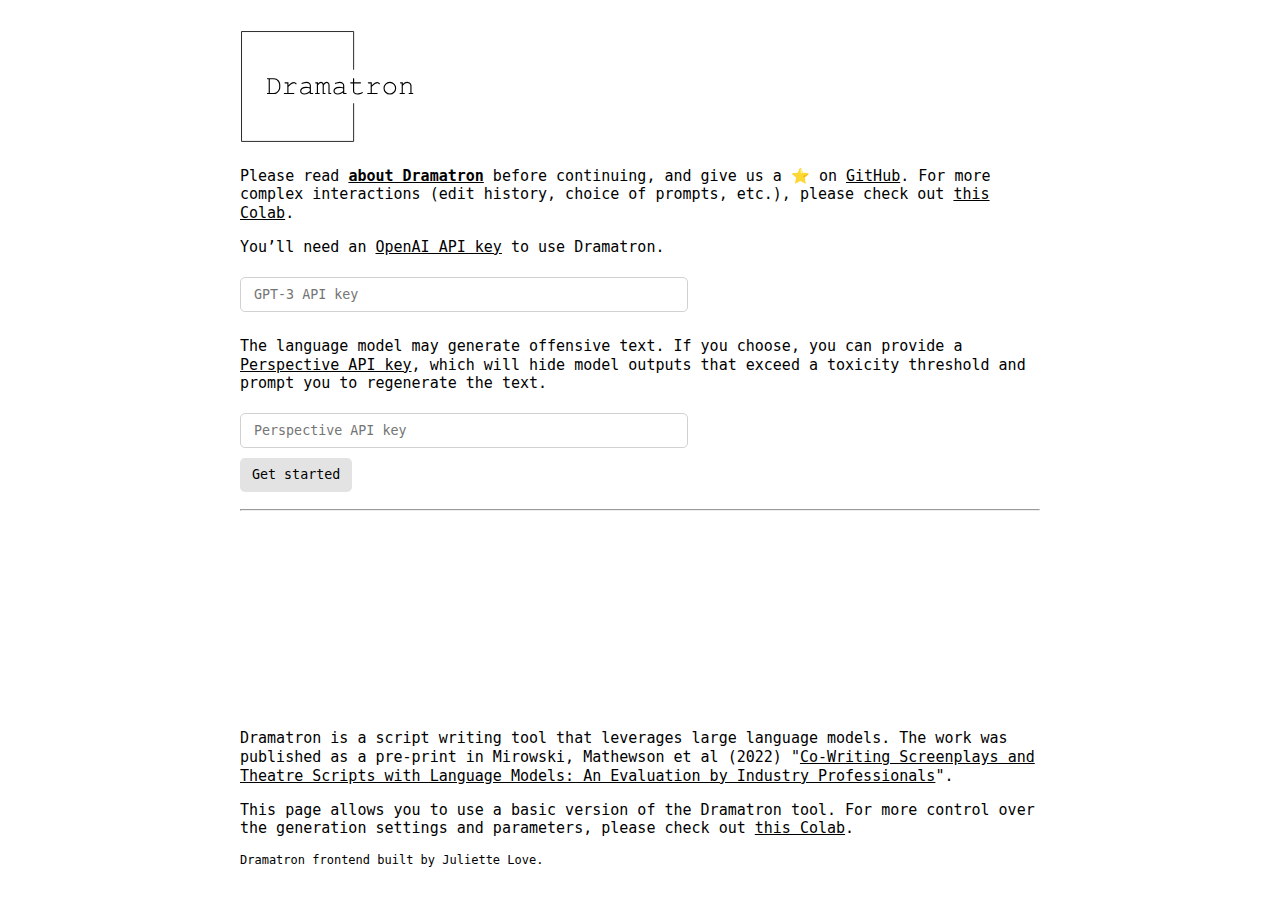
<file: docs/index.html>
<!-- Copyright 2022 DeepMind Technologies Limited.

Licensed under the Apache License, Version 2.0 (the "License");
you may not use this file except in compliance with the License.
You may obtain a copy of the License at

https://www.apache.org/licenses/LICENSE-2.0

Unless required by applicable law or agreed to in writing, software
distributed under the License is distributed on an "AS IS" BASIS,
WITHOUT WARRANTIES OR CONDITIONS OF ANY KIND, either express or implied.
See the License for the specific language governing permissions and
limitations under the License. -->

<!DOCTYPE html>
<head>
  <meta charset='utf-8'>
  <meta name='viewport' content='width=device-width, initial-scale=1'>
  <link rel='stylesheet' href='styles.css'>
  <title>Dramatron</title>
</head>
<body class='landing'>

  <div class='intro-input'>
    <div class='title'>
      <a class='top-main' href='./index.html'>
        <img src='./logo.svg' alt='Dramatron'>
      </a>
    </div>
    <div class='text'>
      <p>Please read
        <a href='./details.html'><b>about Dramatron</b></a>
        before continuing, and give us a ⭐ on <a href="https://github.com/deepmind/dramatron">GitHub</a>.
        For more complex interactions (edit history, choice of prompts, etc.), please check out
        <a href='https://github.com/deepmind/dramatron/blob/main/colab/dramatron.ipynb'>
         this Colab</a>.

      </p>
    </div>
    <div class='text'>
      <p>You’ll need an <a href='https://beta.openai.com/account/api-keys'>OpenAI API key</a> to use Dramatron.</p>
    </div>

    <input type='text' id='apikey' placeholder='GPT-3 API key'>

    <div class='text invalid-message' id='invalid-key'>
      Error: invalid credential.
    </div>
    <div class='text invalid-message' id='quota-error'>
      Error: the provided key has insufficient quota.
    </div>
    <div class='text invalid-message' id='timeout-key'>
      Error: the API request timed out.
    </div>
    <div class='text'>
      <p>The language model may generate offensive text. If you choose, you
      can provide a
      <a href='https://developers.perspectiveapi.com/s/docs-enable-the-api'>
        Perspective API key</a>, which will hide model outputs that exceed a
      toxicity threshold and prompt you to regenerate the text.</p>
    </div>

    <input type='text' id='perspectivekey' placeholder='Perspective API key'>

    <div class='text invalid-message' id='invalid-perspective'>
      Error: invalid credential.
    </div><br>
    <div class='submit-keys'>
      <button id='submit-apikeys'>Get started</button>
    </div>
  <hr>
  </div>

  <div class='text' id='bottom-notes'>
    <p>Dramatron is a script writing tool that leverages large language models.
       The work was published as a pre-print in Mirowski, Mathewson et al (2022)
       "<a href='https://arxiv.org/abs/2209.14958'>Co-Writing Screenplays and
         Theatre Scripts with Language Models: An Evaluation by Industry
         Professionals</a>".</p>
    <p>This page allows you to use a basic version of the Dramatron tool. For
       more control over the generation settings and parameters, please check
       out
       <a href='https://github.com/deepmind/dramatron/blob/main/colab/dramatron.ipynb'>
         this Colab</a>.
    </p>
    <p id='credit'>Dramatron frontend built by Juliette Love.</p>
  </div>

  <script type='module' src='./index.js'></script>
</body>
</file>
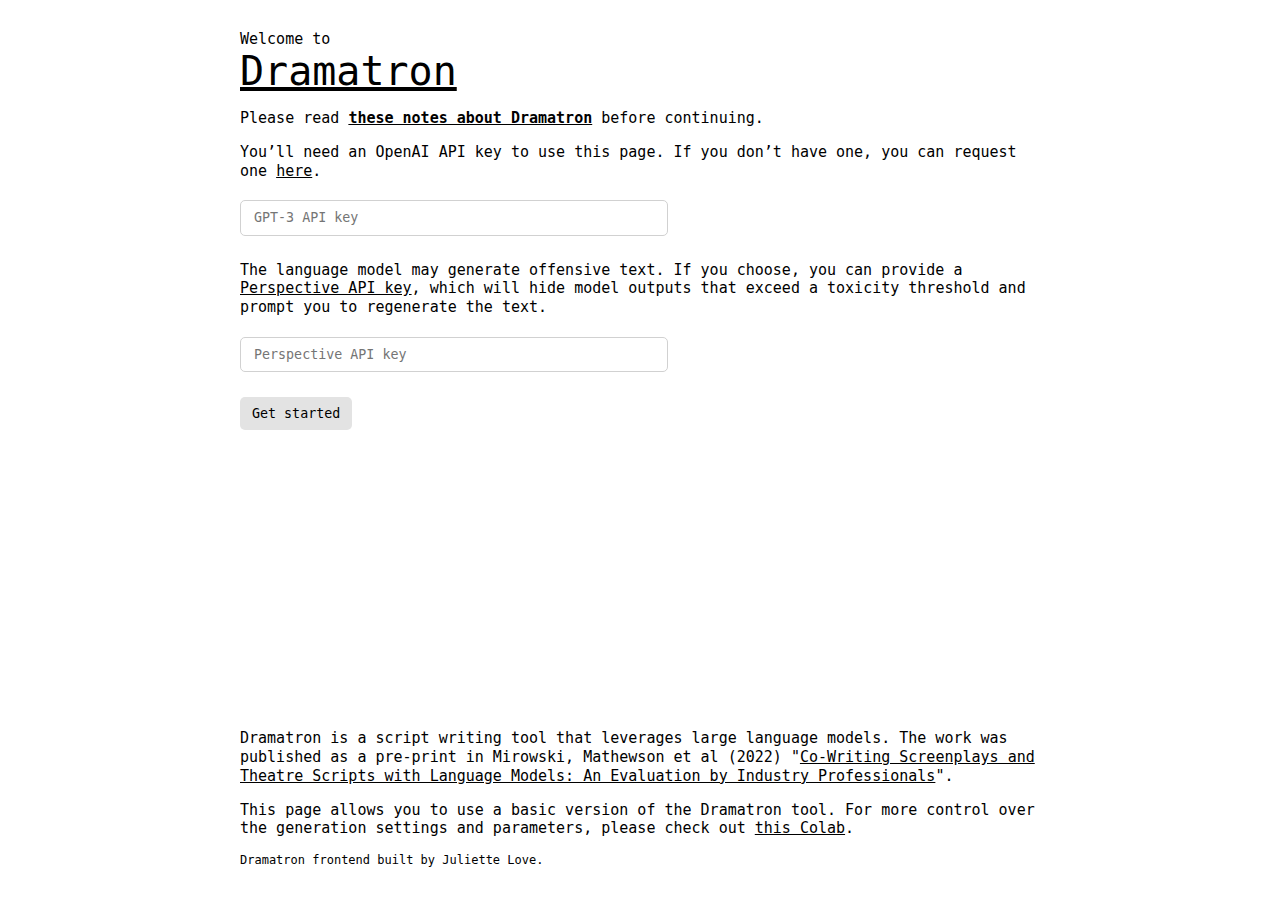
<file: ui/index.html>
<!DOCTYPE html>
<head>
  <meta charset='utf-8'>
  <meta name='viewport' content='width=device-width, initial-scale=1'>
  <link rel='stylesheet' href='styles.css'>
  <title>Dramatron</title>
</head>
<body class='landing'>

  <div class='intro-input'>
    <div class='pre-header'>Welcome to</div>
    <div class='title'><a href='./index.html'>Dramatron</a></div>
    <div class='text'>
      <p>Please read
        <a href='./details.html'><b>these notes about Dramatron</b></a>
        before continuing.
      </p>
    </div>
    <div class='text'>
      <p>You’ll need an OpenAI API key to use this page. If you don’t have one,
         you can request one
         <a href='https://beta.openai.com/account/api-keys'>here</a>.</p>
    </div>

    <input type='text' id='apikey' placeholder='GPT-3 API key'>

    <div class='text invalid-message' id='invalid-key'>
      Error: invalid credential.
    </div>
    <div class='text'>
      <p>The language model may generate offensive text. If you choose, you
      can provide a
      <a href='https://developers.perspectiveapi.com/s/docs-enable-the-api'>
        Perspective API key</a>, which will hide model outputs that exceed a
      toxicity threshold and prompt you to regenerate the text.</p>
    </div>

    <input type='text' id='perspectivekey' placeholder='Perspective API key'>

    <div class='text invalid-message' id='invalid-perspective'>
      Error: invalid credential.
    </div>
  </div>
  <div class='submit-keys'>
    <button id='submit-apikeys'>Get started</button>
  </div>

  <div class='text' id='bottom-notes'>
    <p>Dramatron is a script writing tool that leverages large language models.
       The work was published as a pre-print in Mirowski, Mathewson et al (2022)
       "<a href='https://arxiv.org/abs/2209.14958'>Co-Writing Screenplays and
         Theatre Scripts with Language Models: An Evaluation by Industry
         Professionals</a>".</p>
    <p>This page allows you to use a basic version of the Dramatron tool. For
       more control over the generation settings and parameters, please check
       out <a href='#'>this Colab</a>.</p>
    <p id='credit'>Dramatron frontend built by Juliette Love.</p>
  </div>

  <script type='module' src='./index.js'></script>
</body>
</file>
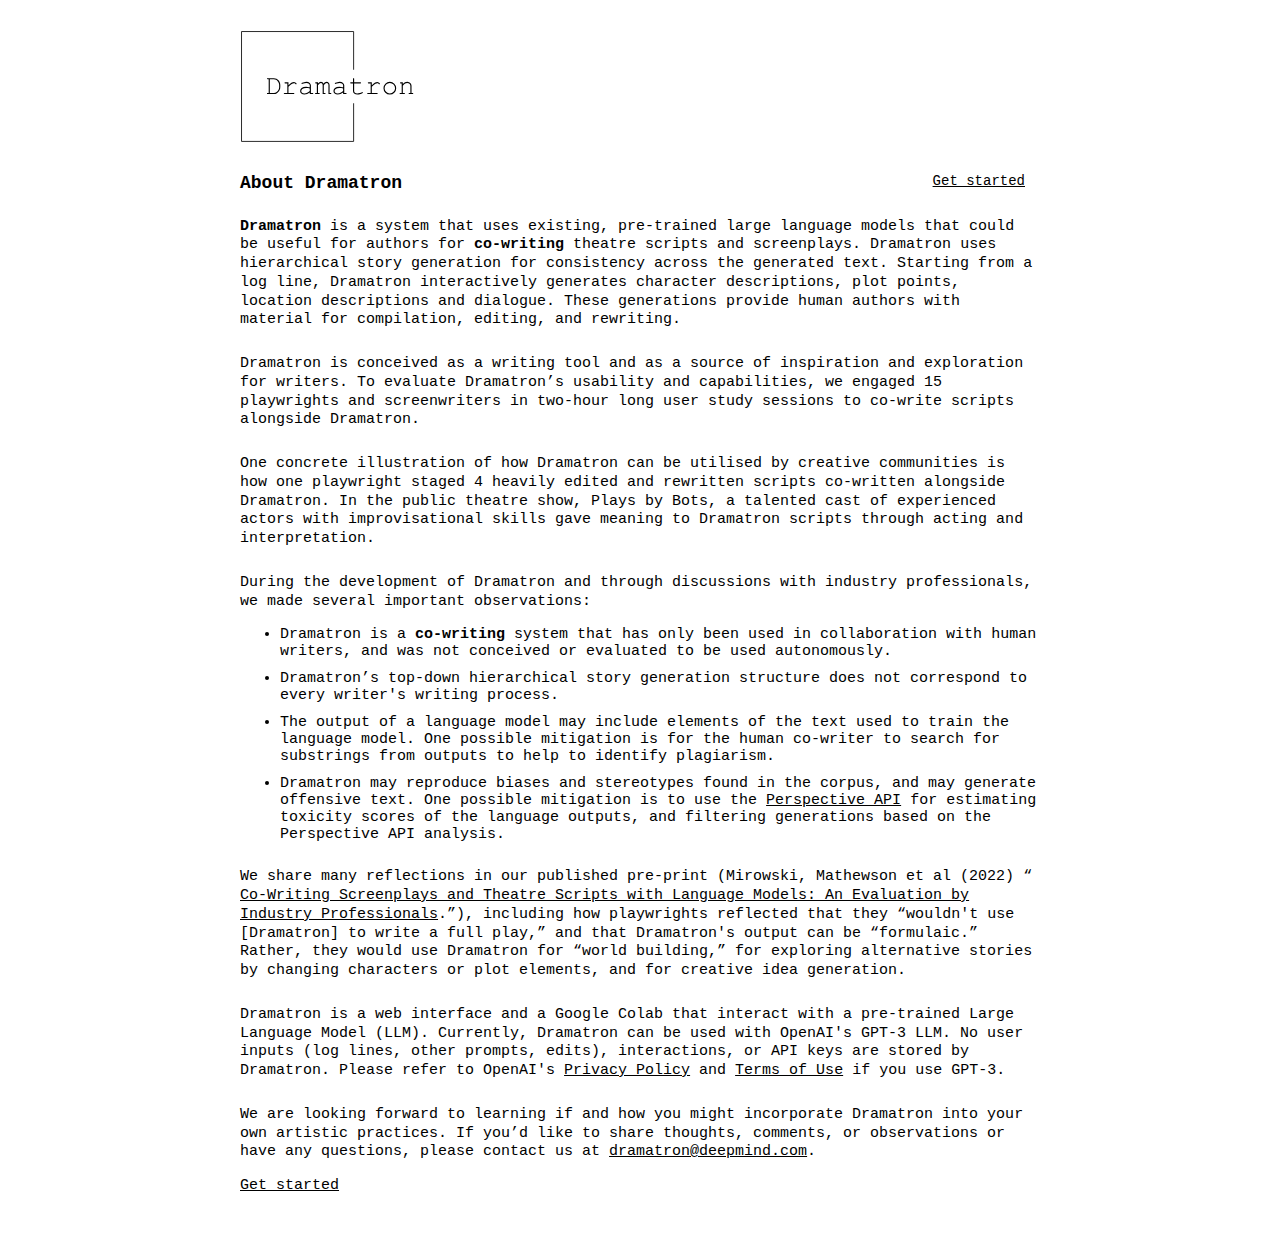
<file: docs/details.html>
<!-- Copyright 2022 DeepMind Technologies Limited.

Licensed under the Apache License, Version 2.0 (the "License");
you may not use this file except in compliance with the License.
You may obtain a copy of the License at

https://www.apache.org/licenses/LICENSE-2.0

Unless required by applicable law or agreed to in writing, software
distributed under the License is distributed on an "AS IS" BASIS,
WITHOUT WARRANTIES OR CONDITIONS OF ANY KIND, either express or implied.
See the License for the specific language governing permissions and
limitations under the License. -->

<!DOCTYPE html>
<head>
  <meta charset='utf-8'>
  <meta name='viewport' content='width=device-width, initial-scale=1'>
  <link rel='stylesheet' href='styles.css'>
  <title>Dramatron</title>
</head>
<body class='details'>
  <a class='top-main' href='./index.html'>
    <img src='./logo.svg' alt='Dramatron'>
  </a>
  <div class='title'>
    <span class='main-title'>About Dramatron</span>
    <span class='go-home-top'><a href='./index.html'>Get started</a></span>
  </div>
  <div class='text'>
    <p>
      <b>Dramatron</b> is a system that uses existing, pre-trained large language models
      that could be useful for authors for <b>co-writing</b> theatre scripts and screenplays.
      Dramatron uses hierarchical story generation for consistency across the
      generated text. Starting from a log line, Dramatron interactively
      generates character descriptions, plot points, location descriptions and
      dialogue. These generations provide human authors with material for
      compilation, editing, and rewriting.
    </p>
    <p>
      Dramatron is conceived as a writing tool and as a source of inspiration
      and exploration for writers. To evaluate Dramatron’s usability and
      capabilities, we engaged 15 playwrights and screenwriters in two-hour long
      user study sessions to co-write scripts alongside Dramatron.
    </p>
    <p>
      One concrete illustration of how Dramatron can be utilised by creative
      communities is how one playwright staged 4 heavily edited and rewritten
      scripts co-written alongside Dramatron. In the public theatre show, Plays
      by Bots, a talented cast of experienced actors with improvisational skills
      gave meaning to Dramatron scripts through acting and interpretation.
    </p>
    <p>
      During the development of Dramatron and through discussions with industry
      professionals, we made several important observations:
      <ul>
        <li>
          Dramatron is a <b>co-writing</b> system that has only been used in
          collaboration with human writers, and was not conceived or evaluated
          to be used autonomously.
        </li>
        <li>
          Dramatron’s top-down hierarchical story generation structure does not
          correspond to every writer's writing process.
        </li>
        <li>
          The output of a language model may include elements of the text used
          to train the language model. One possible mitigation is for the human
          co-writer to search for substrings from outputs to help to identify
          plagiarism.
        </li>
        <li>
          Dramatron may reproduce biases and stereotypes found in the corpus,
          and may generate offensive text. One possible mitigation is to use the
          <a href='https://perspectiveapi.com/'>Perspective API</a> for
          estimating toxicity scores of the language outputs, and filtering
          generations based on the Perspective API analysis.
        </li>
      </ul>
    </p>
    <p>
      We share many reflections in our published pre-print (Mirowski, Mathewson
      et al (2022)
      “<a href='https://arxiv.org/abs/2209.14958'>
        Co-Writing Screenplays and Theatre Scripts with Language Models: An Evaluation by Industry Professionals</a>.”),
      including how playwrights reflected that they  “wouldn't use [Dramatron]
      to write a full play,” and that Dramatron's output can be “formulaic.”
      Rather, they would use Dramatron for “world building,” for exploring
      alternative stories by changing characters or plot elements, and for
      creative idea generation.
    </p>
    <p>
      Dramatron is a web interface and a Google Colab that interact with
      a pre-trained Large Language Model (LLM). Currently, Dramatron can be used
      with OpenAI's GPT-3 LLM.
      No user inputs (log lines, other prompts, edits), interactions, or API keys 
      are stored by Dramatron.
      Please refer to OpenAI's <a href='https://openai.com/privacy/'>
      Privacy Policy</a> and <a href='https://openai.com/terms/'>Terms of Use</a>
      if you use GPT-3.
    </p>
    <p>
      We are looking forward to learning if and how you might incorporate
      Dramatron into your own artistic practices. If you’d like to share
      thoughts, comments, or observations or have any questions, please contact
      us at <a href='mailto:dramatron@deepmind.com'>dramatron@deepmind.com</a>.
    </p>
  </div>
  <div class='go-home-bottom'><a href='./index.html'>Get started</a></div>
</file>
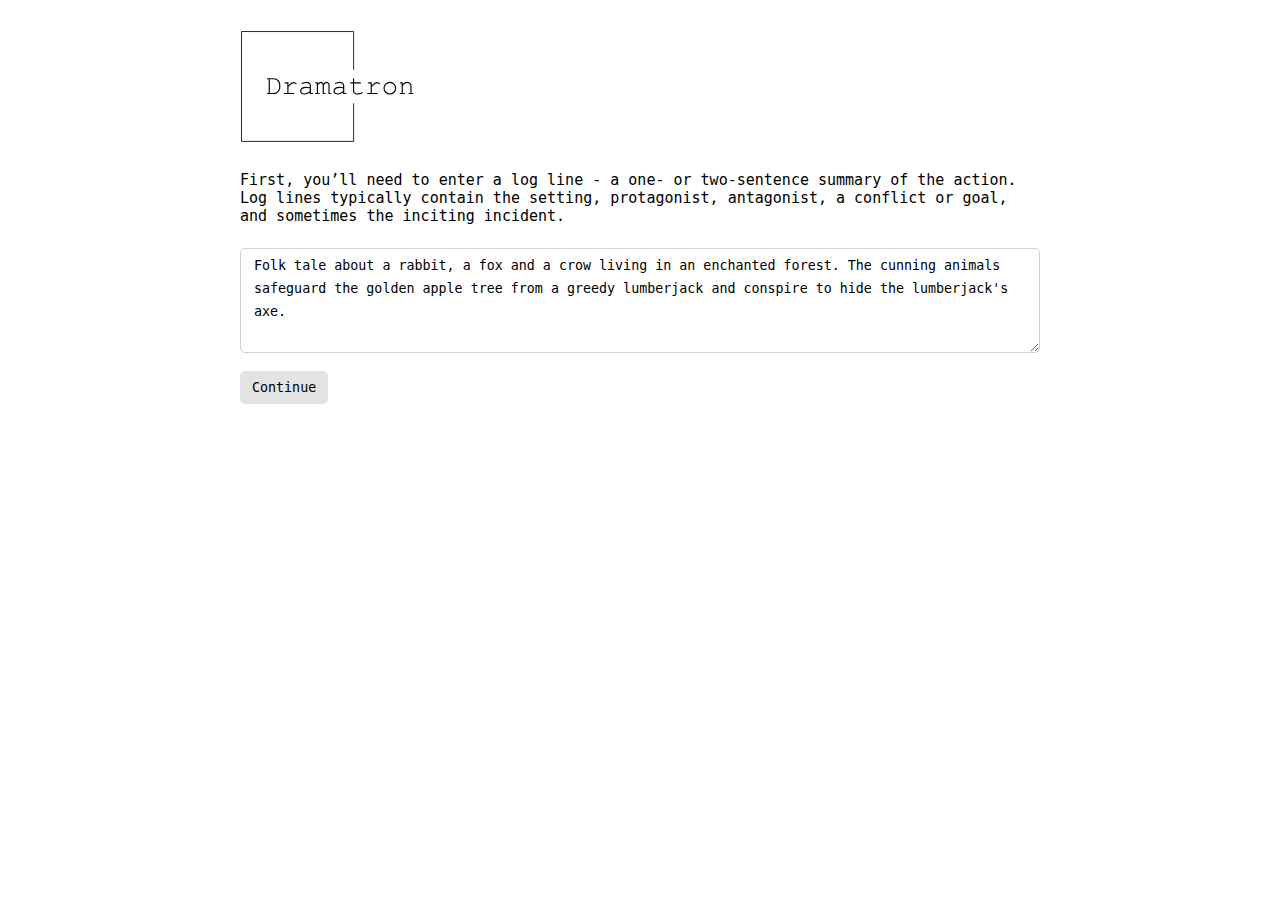
<file: docs/editor.html>
<!-- Copyright 2022 DeepMind Technologies Limited.

Licensed under the Apache License, Version 2.0 (the "License");
you may not use this file except in compliance with the License.
You may obtain a copy of the License at

https://www.apache.org/licenses/LICENSE-2.0

Unless required by applicable law or agreed to in writing, software
distributed under the License is distributed on an "AS IS" BASIS,
WITHOUT WARRANTIES OR CONDITIONS OF ANY KIND, either express or implied.
See the License for the specific language governing permissions and
limitations under the License. -->

<head>
  <meta charset='utf-8'>
  <meta name='viewport' content='width=device-width, initial-scale=1'>
  <link rel='stylesheet' href='styles.css'>
  <title>Dramatron</title>
</head>
<body class='editor'>

  <div class='title'>
    <a class='top-main' href='./index.html'>
      <img alt='Dramatron' src='./logo.svg'>
    </a>
    <a class='top-min' href='./index.html'>Dramatron</a>
  </div>
  <br>

  <!-- Storyline -->

  <div class='text storyline-main' id='top-line'>
    First, you’ll need to enter a log line - a one- or two-sentence summary of the
    action. Log lines typically contain the setting, protagonist, antagonist, a
    conflict or goal, and sometimes the inciting incident.</div><br>
  <div class='text storyline-min min-header'>Log line</div>
  <textarea id='storyline-field' rows=4>Folk tale about a rabbit, a fox and a crow living in an enchanted forest. The cunning animals safeguard the golden apple tree from a greedy lumberjack and conspire to hide the lumberjack's axe.</textarea>
  <br><br>
  <button class='storyline-main' id='submit-storyline'>Continue
  </button>

  <!-- Title -->

  <div class='text title-main'>
    Now Dramatron can generate a title for your script based on the log line.
    You can <b>generate new</b> titles until you get one you like, or <b>edit</b> the title
    directly once generated.<br><br></div>
  <button id='submit-title' class='title-main'>Generate title</button>
  <div id='submit-title-loader' class='loader'>
    <span class='loader-block'>&#9608;</span>
    <span class='loader-block'>&#9608;</span>
    <span class='loader-block'>&#9608;</span>
    <span class='loader-block'>&#9608;</span>
    <span class='loader-block'>&#9608;</span>
  </div>
  <div class='text title-min min-header'>Title</div>
  <textarea class='title-min title-mid' id='title-field' rows=2></textarea>
  <br><br>
  <div class='text title-error'>
    Failed to generate a title after a few attempts. Try again with a different
    log line.
  </div>
  <div class='text title-timeout'>
    The request timed out. Please check your API status or try again later.
  </div>
  <div class='text title-toxic'>
    The model returned a response with a toxicity score above the threshold. Try
    editing the logline and regenerating the title.
  </div>
  <button id='continue-title' class='title-mid'>Continue</button>

  <!-- Characters -->

  <div class='text characters-main'>
    Now generate descriptions of some characters based on the log line. As
    before, you can <b>generate multiple times</b>, or <b>edit</b> the character descriptions
    directly. You can also go back and edit the log line above.<br><br></div>
  <button id='submit-characters' class='characters-main'>Generate characters
  </button>
  <div id='submit-characters-loader' class='loader'>
    <span class='loader-block'>&#9608;</span>
    <span class='loader-block'>&#9608;</span>
    <span class='loader-block'>&#9608;</span>
    <span class='loader-block'>&#9608;</span>
    <span class='loader-block'>&#9608;</span>
  </div>
  <div class='text characters-min min-header'>Characters</div>
  <textarea class='characters-min characters-mid' id='characters-field' rows=7>
  </textarea><br><br>
  <div class='text characters-error'>
    Failed to generate characters after a few attempts. Try again with a
    different log line or title.
  </div>
  <div class='text characters-timeout'>
    The request timed out. Please check your API status or try again later.
  </div>
  <div class='text characters-toxic'>
    The model returned a response with a toxicity score above the threshold. Try
    again with a different log line or title.
  </div>
  <button id='continue-characters' class='characters-mid'>Continue</button>

  <!-- Scenes -->

  <div class='text scenes-main'>
    Now generate a sequence of scenes (a plot synopsis) based on the log line
    and the characters. You can <b>generate again</b>, <b>edit</b> or go back 
    and edit the log line or regenerate characters.<br><br></div>
  <button id='submit-scenes' class='scenes-main'>Generate scenes</button>
  <div id='submit-scenes-loader' class='loader'>
    <span class='loader-block'>&#9608;</span>
    <span class='loader-block'>&#9608;</span>
    <span class='loader-block'>&#9608;</span>
    <span class='loader-block'>&#9608;</span>
    <span class='loader-block'>&#9608;</span>
  </div>
  <div class='text scenes-min min-header'>Scenes</div>
  <textarea class='scenes-min scenes-mid' id='scenes-field' rows=10>
  </textarea><br><br>
  <div class='text scenes-error'>
    Failed to generate scenes after a few attempts. Try again with a different
    log line or title.
  </div>
  <div class='text scenes-timeout'>
    The request timed out. Please check your API status or try again later.
  </div>
  <div class='text scenes-toxic'>
    The model returned a response with a toxicity score above the threshold. Try
    again with a differnt log line or title.
  </div>
  <button id='continue-scenes' class='scenes-mid'>Continue</button>

  <!-- Places -->

  <div class='text places-main'>
    Now generate a detailed description of the setting for each scene.
    You can <b>generate again</b>, <b>edit</b>, etc.<br><br>
  </div>
  <button id='submit-places' class='places-main'>Generate settings</button>
  <div id='submit-places-loader' class='loader'>
    <span class='loader-block'>&#9608;</span>
    <span class='loader-block'>&#9608;</span>
    <span class='loader-block'>&#9608;</span>
    <span class='loader-block'>&#9608;</span>
    <span class='loader-block'>&#9608;</span>
  </div>
  <div class='text places-min min-header'>Settings</div>
  <textarea class='places-min places-mid' id='places-field' rows=10>
  </textarea><br><br>
  <div class='text places-timeout'>
    The request timed out. Please check your API status or try again later.
  </div>
  <div class='text places-toxic'>
    The model returned a response with a toxicity score above the threshold. Try
    again with a different log line, title, or scenes.
  </div>
  <button id='continue-places' class='places-mid'>Continue</button>

  <!-- Dialog -->

  <div class='text dialog-main'>
    <p>Finally, you’re ready to generate the dialogue for each scene, based on
       the log line, characters, scene description, and setting.</p>
    <p>Generate for...</p>
  </div>
  <div id='submit-dialog-buttons'></div>
  <div id='submit-dialog-loader' class='loader'>
    <span class='loader-block'>&#9608;</span>
    <span class='loader-block'>&#9608;</span>
    <span class='loader-block'>&#9608;</span>
    <span class='loader-block'>&#9608;</span>
    <span class='loader-block'>&#9608;</span>
  </div>
  <div class='text dialog-min min-header'>Dialog</div>
  <div class='dialog-min dialog-mid' id='dialog-fields'></div>
  <div class='text dialog-timeout'>
    The request timed out. Please check your API status or try again later.
  </div>
  <div class='text dialog-toxic'>
    The model returned a response with a toxicity score above the threshold. Try
    again with different values in the fields above.
  </div>

  <!-- Download -->

  <div class='text download'>
    <br><br>When you’re happy with the title, characters, scenes, settings, and
    dialogues, you can download the full script and/or start over with a new log
    line.<br><br>
  </div>
  <button id='submit-download' class='download'>Download</button>
  <button id='submit-start-over' class='download'>Start over</button>


  <script type='module' src='./main.js'></script>
</body>
</file>
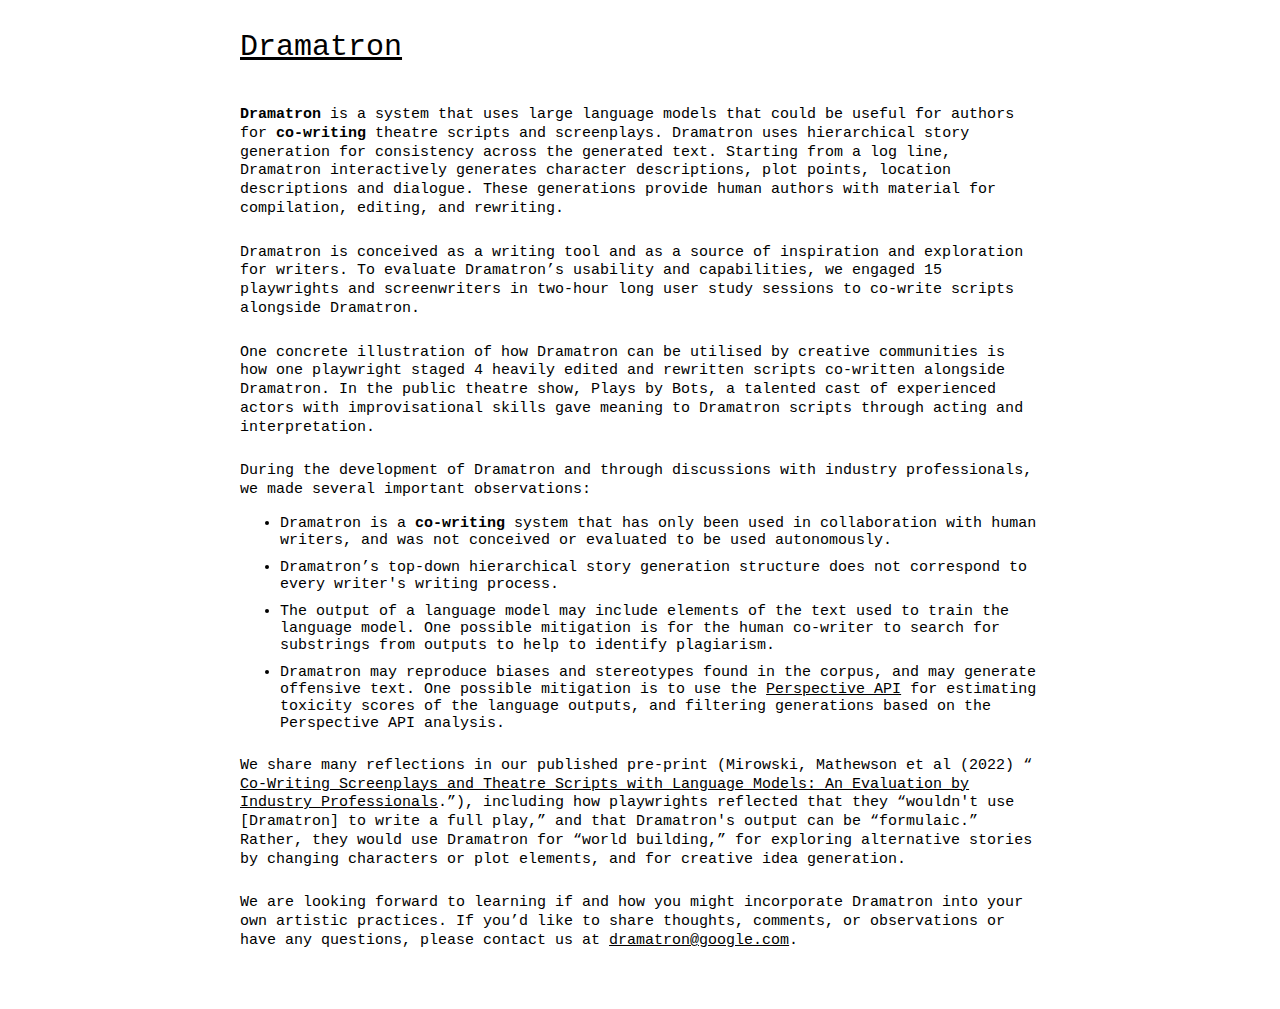
<file: ui/details.html>
<!-- Copyright 2022 DeepMind Technologies Limited.

Licensed under the Apache License, Version 2.0 (the "License");
you may not use this file except in compliance with the License.
You may obtain a copy of the License at

https://www.apache.org/licenses/LICENSE-2.0

Unless required by applicable law or agreed to in writing, software
distributed under the License is distributed on an "AS IS" BASIS,
WITHOUT WARRANTIES OR CONDITIONS OF ANY KIND, either express or implied.
See the License for the specific language governing permissions and
limitations under the License. -->

<!DOCTYPE html>
<head>
  <meta charset='utf-8'>
  <meta name='viewport' content='width=device-width, initial-scale=1'>
  <link rel='stylesheet' href='styles.css'>
  <title>Dramatron</title>
</head>
<body class='details'>
  <div class='title'><a href='./index.html'>Dramatron</a></div><br>
  <div class='text'>
    <p>
      <b>Dramatron</b> is a system that uses large language models that could be
      useful for authors for <b>co-writing</b> theatre scripts and screenplays.
      Dramatron uses hierarchical story generation for consistency across the
      generated text. Starting from a log line, Dramatron interactively
      generates character descriptions, plot points, location descriptions and
      dialogue. These generations provide human authors with material for
      compilation, editing, and rewriting.
    </p>
    <p>
      Dramatron is conceived as a writing tool and as a source of inspiration
      and exploration for writers. To evaluate Dramatron’s usability and
      capabilities, we engaged 15 playwrights and screenwriters in two-hour long
      user study sessions to co-write scripts alongside Dramatron.
    </p>
    <p>
      One concrete illustration of how Dramatron can be utilised by creative
      communities is how one playwright staged 4 heavily edited and rewritten
      scripts co-written alongside Dramatron. In the public theatre show, Plays
      by Bots, a talented cast of experienced actors with improvisational skills
      gave meaning to Dramatron scripts through acting and interpretation.
    </p>
    <p>
      During the development of Dramatron and through discussions with industry
      professionals, we made several important observations:
      <ul>
        <li>
          Dramatron is a <b>co-writing</b> system that has only been used in
          collaboration with human writers, and was not conceived or evaluated
          to be used autonomously.
        </li>
        <li>
          Dramatron’s top-down hierarchical story generation structure does not
          correspond to every writer's writing process.
        </li>
        <li>
          The output of a language model may include elements of the text used
          to train the language model. One possible mitigation is for the human
          co-writer to search for substrings from outputs to help to identify
          plagiarism.
        </li>
        <li>
          Dramatron may reproduce biases and stereotypes found in the corpus,
          and may generate offensive text. One possible mitigation is to use the
          <a href='https://perspectiveapi.com/'>Perspective API</a> for
          estimating toxicity scores of the language outputs, and filtering
          generations based on the Perspective API analysis.
        </li>
      </ul>
    </p>
    <p>
      We share many reflections in our published pre-print (Mirowski, Mathewson
      et al (2022)
      “<a href='https://arxiv.org/abs/2209.14958'>
        Co-Writing Screenplays and Theatre Scripts with Language Models: An Evaluation by Industry Professionals</a>.”),
      including how playwrights reflected that they  “wouldn't use [Dramatron]
      to write a full play,” and that Dramatron's output can be “formulaic.”
      Rather, they would use Dramatron for “world building,” for exploring
      alternative stories by changing characters or plot elements, and for
      creative idea generation.
    </p>
    <p>
      We are looking forward to learning if and how you might incorporate
      Dramatron into your own artistic practices. If you’d like to share
      thoughts, comments, or observations or have any questions, please contact
      us at <a href='mailto:dramatron@google.com'>dramatron@google.com</a>.
    </p>
  </div>
</file>
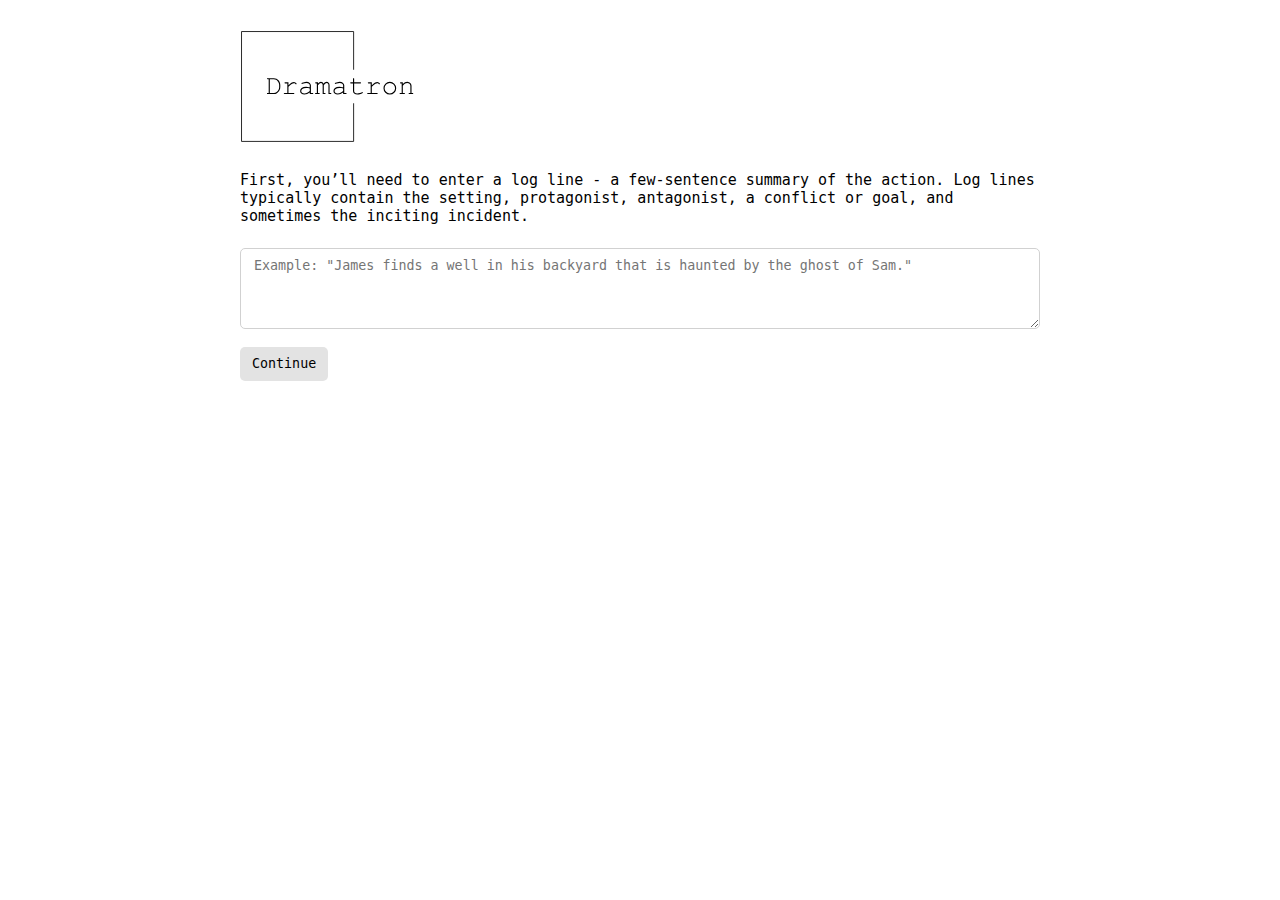
<file: ui/editor.html>
<!-- Copyright 2022 DeepMind Technologies Limited.

Licensed under the Apache License, Version 2.0 (the "License");
you may not use this file except in compliance with the License.
You may obtain a copy of the License at

https://www.apache.org/licenses/LICENSE-2.0

Unless required by applicable law or agreed to in writing, software
distributed under the License is distributed on an "AS IS" BASIS,
WITHOUT WARRANTIES OR CONDITIONS OF ANY KIND, either express or implied.
See the License for the specific language governing permissions and
limitations under the License. -->

<head>
  <meta charset='utf-8'>
  <meta name='viewport' content='width=device-width, initial-scale=1'>
  <link rel='stylesheet' href='styles.css'>
  <title>Dramatron</title>
</head>
<body class='editor'>

  <div class='title'>
    <a class='top-main' href='./index.html'>
      <img alt='Dramatron' src='./logo.svg'>
    </a>
    <a class='top-min' href='./index.html'>Dramatron</a>
  </div>
  <br>

  <!-- Storyline -->

  <div class='text storyline-main' id='top-line'>
    First, you’ll need to enter a log line - a few-sentence summary of the
    action. Log lines typically contain the setting, protagonist, antagonist, a
    conflict or goal, and sometimes the inciting incident.</div><br>
  <div class='text storyline-min min-header'>Log line</div>
  <textarea id='storyline-field' rows=3
            placeholder='Example: "James finds a well in his backyard that is haunted by the ghost of Sam."'></textarea>
  <br><br>
  <button class='storyline-main' id='submit-storyline'>Continue
  </button>

  <!-- Title -->

  <div class='text title-main'>
    Now Dramatron can generate a title for your script based on the log line.
    You can generate new titles until you get one you like, or edit the title
    directly once generated.<br><br></div>
  <button id='submit-title' class='title-main'>Generate title</button>
  <div id='submit-title-loader' class='loader'>
    <span class='loader-block'>&#9608;</span>
    <span class='loader-block'>&#9608;</span>
    <span class='loader-block'>&#9608;</span>
    <span class='loader-block'>&#9608;</span>
    <span class='loader-block'>&#9608;</span>
  </div>
  <div class='text title-min min-header'>Title</div>
  <textarea class='title-min title-mid' id='title-field' rows=3></textarea>
  <br><br>
  <div class='text title-error'>
    Failed to generate a title after a few attempts. Try again with a different
    log line.
  </div>
  <div class='text title-toxic'>
    The model returned a response with a toxicity score above the threshold. Try
    editing the logline and regenerating the title.
  </div>
  <button id='continue-title' class='title-mid'>Continue</button>

  <!-- Characters -->

  <div class='text characters-main'>
    Now generate descriptions of some characters based on the log line. As
    before, you can generate multiple times, or edit the character descriptions
    directly. You can also go back and edit the logline above.<br><br></div>
  <button id='submit-characters' class='characters-main'>Generate characters
  </button>
  <div id='submit-characters-loader' class='loader'>
    <span class='loader-block'>&#9608;</span>
    <span class='loader-block'>&#9608;</span>
    <span class='loader-block'>&#9608;</span>
    <span class='loader-block'>&#9608;</span>
    <span class='loader-block'>&#9608;</span>
  </div>
  <div class='text characters-min min-header'>Characters</div>
  <textarea class='characters-min characters-mid' id='characters-field' rows=2>
  </textarea><br><br>
  <div class='text characters-error'>
    Failed to generate characters after a few attempts. Try again with a
    different log line or title.
  </div>
  <div class='text characters-toxic'>
    The model returned a response with a toxicity score above the threshold. Try
    again with a different log line or title.
  </div>
  <button id='continue-characters' class='characters-mid'>Continue</button>

  <!-- Scenes -->

  <div class='text scenes-main'>
    Now generate a sequence of scenes (a plot synopsis) based on the log line
    and the characters.<br><br></div>
  <button id='submit-scenes' class='scenes-main'>Generate scenes</button>
  <div id='submit-scenes-loader' class='loader'>
    <span class='loader-block'>&#9608;</span>
    <span class='loader-block'>&#9608;</span>
    <span class='loader-block'>&#9608;</span>
    <span class='loader-block'>&#9608;</span>
    <span class='loader-block'>&#9608;</span>
  </div>
  <div class='text scenes-min min-header'>Scenes</div>
  <textarea class='scenes-min scenes-mid' id='scenes-field' rows=5>
  </textarea><br><br>
  <div class='text scenes-error'>
    Failed to generate scenes after a few attempts. Try again with a different
    log line or title.
  </div>
  <div class='text scenes-toxic'>
    The model returned a response with a toxicity score above the threshold. Try
    again with a differnt log line or title.
  </div>
  <button id='continue-scenes' class='scenes-mid'>Continue</button>

  <!-- Places -->

  <div class='text places-main'>
    Now generate a detailed description of the setting for each scene.<br><br>
  </div>
  <button id='submit-places' class='places-main'>Generate settings</button>
  <div id='submit-places-loader' class='loader'>
    <span class='loader-block'>&#9608;</span>
    <span class='loader-block'>&#9608;</span>
    <span class='loader-block'>&#9608;</span>
    <span class='loader-block'>&#9608;</span>
    <span class='loader-block'>&#9608;</span>
  </div>
  <div class='text places-min min-header'>Settings</div>
  <textarea class='places-min places-mid' id='places-field' rows=4>
  </textarea><br><br>
  <div class='text places-toxic'>
    The model returned a response with a toxicity score above the threshold. Try
    again with a different log line, title, or scenes.
  </div>
  <button id='continue-places' class='places-mid'>Continue</button>

  <!-- Dialog -->

  <div class='text dialog-main'>
    <p>Finally, you’re ready to generate the dialogue for each scene, based on
       the log line, characters, scene description, and setting.</p>
    <p>Generate for...</p>
  </div>
  <div id='submit-dialog-buttons'></div>
  <div id='submit-dialog-loader' class='loader'>
    <span class='loader-block'>&#9608;</span>
    <span class='loader-block'>&#9608;</span>
    <span class='loader-block'>&#9608;</span>
    <span class='loader-block'>&#9608;</span>
    <span class='loader-block'>&#9608;</span>
  </div>
  <div class='text dialog-min min-header'>Dialog</div>
  <div class='dialog-min dialog-mid' id='dialog-fields'></div>
  <div class='text dialog-toxic'>
    The model returned a response with a toxicity score above the threshold. Try
    again with different values in the fields above.
  </div>

  <!-- Download -->

  <div class='text download'>
    <br><br>When you’re happy with the title, characters, scenes, settings, and
    dialogues, you can download the full script and/or start over with a new log
    line.<br><br>
  </div>
  <button id='submit-download' class='download'>Download</button>
  <button id='submit-start-over' class='download'>Start over</button>


  <script type='module' src='./main.js'></script>
</body>
</file>
<file: docs/styles.css>
/* Copyright 2022 DeepMind Technologies Limited.

Licensed under the Apache License, Version 2.0 (the "License");
you may not use this file except in compliance with the License.
You may obtain a copy of the License at

https://www.apache.org/licenses/LICENSE-2.0

Unless required by applicable law or agreed to in writing, software
distributed under the License is distributed on an "AS IS" BASIS,
WITHOUT WARRANTIES OR CONDITIONS OF ANY KIND, either express or implied.
See the License for the specific language governing permissions and
limitations under the License. */

:root {
  --gray: #d1d1d1;
  --lightgray: #e3e3e3;
}

body {
  font-family: monospace;
  font-size: 15px;
  padding: 30px 50px;
  max-width: 800px;
  margin: auto;
}

@media screen and (max-width: 480px) {
  body {
    padding: 20px;
  }
}

@media screen and (min-height: 700px) {
  #bottom-notes {
    width: 80%;
    max-width: 800px;
    position: absolute;
    bottom: 20px;
    z-index: -1;
  }
}

p {
  line-height: 1.25;
}

.details p {
  margin-top: 25px;
}

.details li {
  margin-top: 10px;
}

.landing .title {
  font-size: 40px;
}

.editor .title {
  font-size: 30px;
}

.details .title {
  margin-top: 25px;
  font-size: 18px;
}

.details .main-title {
  font-weight: bold;
}

#top-line {
  margin-top: 10px;
}

.intro-input {
  background-color: white;
  padding-bottom: 15px;
}

#credit {
  font-size: 12px;
}

a {
  color: black;
}

a:hover {
  color: white;
  background-color: black;
}

.go-home-top {
  float: right;
  margin-right: 15px;
  font-size: 14px;
}

.top-main {
  cursor: pointer;
  text-decoration: none;
}

.top-main:hover {
  background-color: unset;
}

.title img,
.details img {
  width: 200px;
}

.top-min {
  text-decoration: none;
}


input::placeholder {
  font-family: monospace;
}

input:focus-visible,
textarea:focus-visible {
  outline: none;
}

input,
textarea {
  margin-top: 5px;
  padding: 5px 13px;
  font-family: monospace;
  line-height: 1.75;
  border: 1px solid var(--gray);
  border-radius: 5px;
}

.landing input {
  width: 420px;
  max-width: calc(100% - 30px);
  margin-bottom: 10px;
}

.editor textarea {
  width: 100%;
}

button {
  font-family: monospace;
  border: none;
  line-height: 1.75;
  margin-bottom: 10px;
  padding: 5px 12px;
  border-radius: 5px;
  background-color: #e3e3e3;
  cursor: pointer;
}

button.dialog-main {
  margin-right: 10px;
}

.min-header {
  font-size: 13px;
}

#submit-dialog-buttons {
  margin-bottom: 5px;
}

.invalid-message,
.loader,
.top-min,
.storyline-min,
.title-main,
.title-mid,
.title-min,
.title-error,
.title-timeout,
.title-toxic,
.characters-main,
.characters-mid,
.characters-min,
.characters-error,
.characters-timeout,
.characters-toxic,
.scenes-main,
.scenes-mid,
.scenes-min,
.scenes-error,
.scenes-timeout,
.scenes-toxic,
.places-main,
.places-mid,
.places-min,
.places-timeout,
.places-toxic,
.dialog-main,
.dialog-mid,
.dialog-min,
.dialog-timeout,
.dialog-toxic,
.download {
  display: none;
}

.loader {
  margin-bottom: 10px;
}

@-webkit-keyframes flash {
      0% { opacity: 1; }
     33% { opacity: 1; }
     34% { opacity: 0; }
    100% { opacity: 0; }
}
.loader-block { animation: 3s flash infinite }
.loader-block:nth-child(2) { animation-delay: 300ms }
.loader-block:nth-child(3) { animation-delay: 600ms }
.loader-block:nth-child(4) { animation-delay: 900ms }
.loader-block:nth-child(5) { animation-delay: 1200ms }
</file>
<file: ui/styles.css>
/* Copyright 2022 DeepMind Technologies Limited.

Licensed under the Apache License, Version 2.0 (the "License");
you may not use this file except in compliance with the License.
You may obtain a copy of the License at

https://www.apache.org/licenses/LICENSE-2.0

Unless required by applicable law or agreed to in writing, software
distributed under the License is distributed on an "AS IS" BASIS,
WITHOUT WARRANTIES OR CONDITIONS OF ANY KIND, either express or implied.
See the License for the specific language governing permissions and
limitations under the License. */

:root {
  --gray: #d1d1d1;
  --lightgray: #e3e3e3;
}

body {
  font-family: monospace;
  font-size: 15px;
  padding: 30px 50px;
  max-width: 800px;
  margin: auto;
}

@media screen and (max-width: 480px) {
  body {
    padding: 20px;
  }
}

@media screen and (min-height: 700px) {
  #bottom-notes {
    width: 80%;
    max-width: 800px;
    position: absolute;
    bottom: 20px;
    z-index: -1;
  }
}

p {
  line-height: 1.25;
}

.details p {
  margin-top: 25px;
}

.details li {
  margin-top: 10px;
}

.landing .title {
  font-size: 40px;
}

.editor .title,
.details .title {
  font-size: 30px;
}

#top-line {
  margin-top: 10px;
}

.intro-input {
  background-color: white;
  padding-bottom: 15px;
}

#credit {
  font-size: 12px;
}

a {
  color: black;
}

a:hover {
  color: white;
  background-color: black;
}

.top-main {
  cursor: pointer;
  text-decoration: none;
}

.top-main:hover {
  background-color: unset;
}

.title img {
  width: 200px;
}

.top-min {
  text-decoration: none;
}


input::placeholder {
  font-family: monospace;
}

input:focus-visible,
textarea:focus-visible {
  outline: none;
}

input,
textarea {
  margin-top: 5px;
  padding: 5px 13px;
  font-family: monospace;
  line-height: 1.75;
  border: 1px solid var(--gray);
  border-radius: 5px;
}

.landing input {
  width: 400px;
  max-width: calc(100% - 30px);
  margin-bottom: 10px;
}

.editor textarea {
  width: 100%;
}

button {
  font-family: monospace;
  border: none;
  line-height: 1.75;
  margin-bottom: 10px;
  padding: 5px 12px;
  border-radius: 5px;
  background-color: #e3e3e3;
  cursor: pointer;
}

button.dialog-main {
  margin-right: 10px;
}

.min-header {
  font-size: 13px;
}

#submit-dialog-buttons {
  margin-bottom: 5px;
}

.invalid-message,
.loader,
.top-min,
.storyline-min,
.title-main,
.title-mid,
.title-min,
.title-error,
.title-toxic,
.characters-main,
.characters-mid,
.characters-min,
.characters-error,
.characters-toxic,
.scenes-main,
.scenes-mid,
.scenes-min,
.scenes-error,
.scenes-toxic,
.places-main,
.places-mid,
.places-min,
.places-toxic,
.dialog-main,
.dialog-mid,
.dialog-min,
.dialog-toxic,
.download {
  display: none;
}

.loader {
  margin-bottom: 10px;
}

@-webkit-keyframes flash {
      0% { opacity: 1; }
     33% { opacity: 1; }
     34% { opacity: 0; }
    100% { opacity: 0; }
}
.loader-block { animation: 3s flash infinite }
.loader-block:nth-child(2) { animation-delay: 300ms }
.loader-block:nth-child(3) { animation-delay: 600ms }
.loader-block:nth-child(4) { animation-delay: 900ms }
.loader-block:nth-child(5) { animation-delay: 1200ms }
</file>
